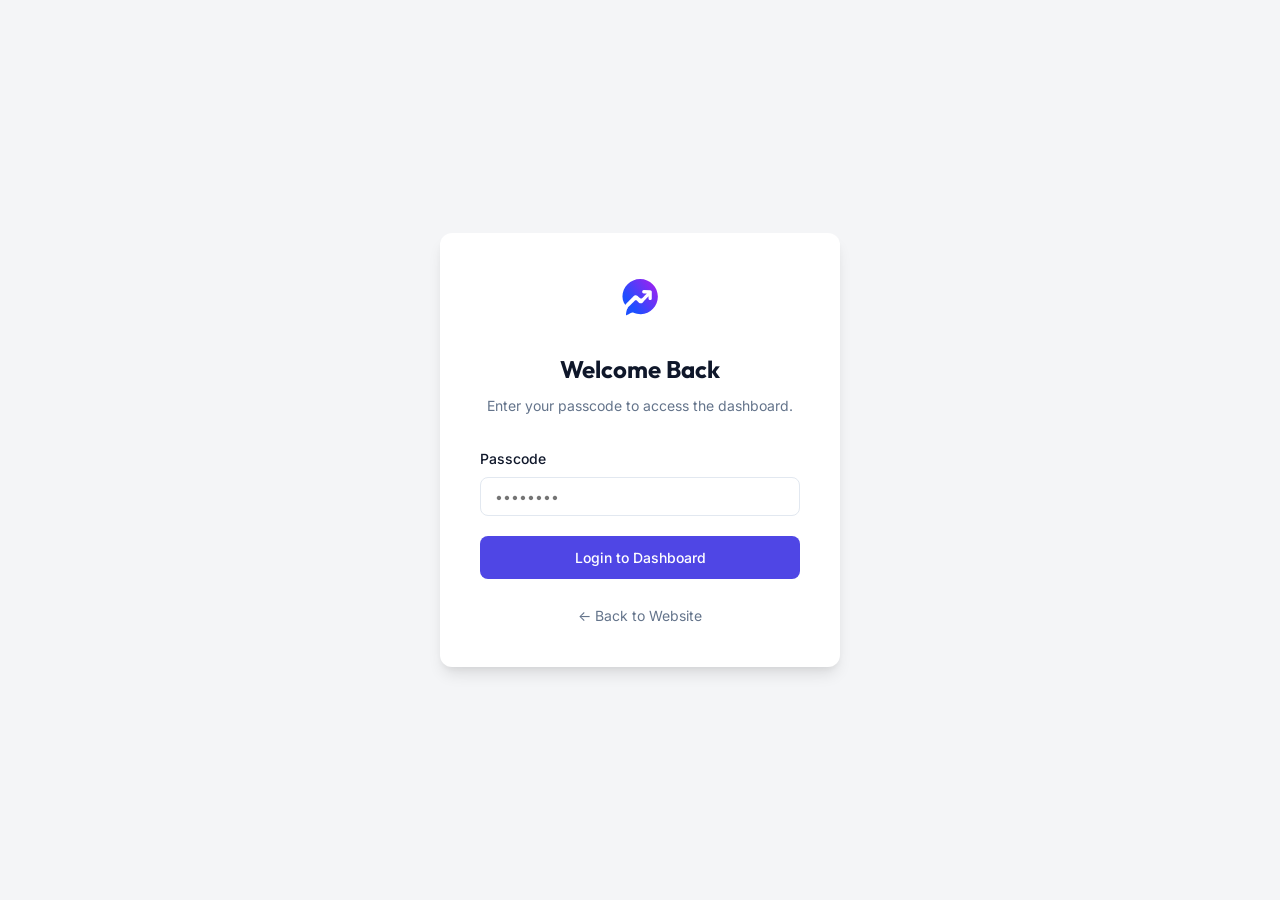
<file: admin.html>
<!DOCTYPE html>
<html lang="en">
<head>
    <meta charset="UTF-8">
    <meta name="viewport" content="width=device-width, initial-scale=1.0">
    <title>Admin Dashboard | Emergen Studio</title>
    <!-- Google Fonts -->
    <link rel="preconnect" href="https://fonts.googleapis.com">
    <link rel="preconnect" href="https://fonts.gstatic.com" crossorigin>
    <link href="https://fonts.googleapis.com/css2?family=Inter:wght@400;500;600&family=Outfit:wght@400;500;600;700;800&display=swap" rel="stylesheet">
    <style>
        :root {
            --bg-body: #F4F5F7;
            --bg-surface: #FFFFFF;
            --text-primary: #0F172A;
            --text-secondary: #64748B;
            --border-color: #E2E8F0;
            --primary-brand: #4F46E5;
            --primary-hover: #4338CA;
            --danger: #EF4444;
            --success: #10B981;
            --radius-md: 12px;
            --radius-sm: 8px;
            --shadow-sm: 0 1px 2px 0 rgba(0, 0, 0, 0.05);
            --shadow-md: 0 4px 6px -1px rgba(0, 0, 0, 0.1), 0 2px 4px -1px rgba(0, 0, 0, 0.06);
            --shadow-lg: 0 10px 15px -3px rgba(0, 0, 0, 0.1), 0 4px 6px -2px rgba(0, 0, 0, 0.05);
        }

        * {
            margin: 0;
            padding: 0;
            box-sizing: border-box;
        }

        body {
            font-family: 'Inter', sans-serif;
            background-color: var(--bg-body);
            color: var(--text-primary);
            line-height: 1.5;
            -webkit-font-smoothing: antialiased;
        }

        h1, h2, h3, h4 {
            font-family: 'Outfit', sans-serif;
            color: var(--text-primary);
        }

        /* Layout */
        .admin-wrapper {
            display: flex;
            min-height: 100vh;
        }

        /* Sidebar Placeholder (For professional look) */
        .admin-sidebar {
            width: 260px;
            background: var(--bg-surface);
            border-right: 1px solid var(--border-color);
            padding: 24px;
            display: flex;
            flex-direction: column;
        }
        .sidebar-logo {
            display: flex;
            align-items: center;
            gap: 12px;
            font-family: 'Outfit', sans-serif;
            font-size: 1.25rem;
            font-weight: 700;
            margin-bottom: 40px;
            color: var(--text-primary);
            text-decoration: none;
        }
        .sidebar-nav {
            list-style: none;
            display: flex;
            flex-direction: column;
            gap: 8px;
        }
        .sidebar-nav li a {
            display: flex;
            align-items: center;
            gap: 12px;
            padding: 10px 16px;
            color: var(--text-secondary);
            text-decoration: none;
            border-radius: var(--radius-sm);
            font-weight: 500;
            transition: all 0.2s ease;
        }
        .sidebar-nav li a.active {
            background-color: #EEF2FF;
            color: var(--primary-brand);
        }
        .sidebar-nav li a:hover:not(.active) {
            background-color: var(--bg-body);
            color: var(--text-primary);
        }

        /* Main Content */
        .admin-main {
            flex: 1;
            padding: 40px;
            max-width: 1000px;
            margin: 0 auto;
        }

        .admin-header {
            display: flex;
            justify-content: space-between;
            align-items: center;
            margin-bottom: 32px;
        }
        .admin-header h1 {
            font-size: 1.875rem;
            font-weight: 600;
        }
        .header-actions {
            display: flex;
            gap: 12px;
        }

        /* Card container */
        .admin-card {
            background: var(--bg-surface);
            border-radius: var(--radius-md);
            box-shadow: var(--shadow-sm);
            border: 1px solid var(--border-color);
            margin-bottom: 24px;
            overflow: hidden;
        }
        .card-header {
            padding: 20px 24px;
            border-bottom: 1px solid var(--border-color);
            background: #FAFAFA;
        }
        .card-header h3 {
            font-size: 1.125rem;
            font-weight: 600;
        }
        .card-body {
            padding: 24px;
        }

        /* Forms */
        .form-group {
            margin-bottom: 20px;
        }
        .form-row {
            display: grid;
            grid-template-columns: 1fr 1fr;
            gap: 20px;
        }
        label {
            display: block;
            font-size: 0.875rem;
            font-weight: 500;
            color: var(--text-primary);
            margin-bottom: 8px;
        }
        .form-control {
            width: 100%;
            padding: 10px 14px;
            border: 1px solid var(--border-color);
            border-radius: var(--radius-sm);
            font-family: 'Inter', sans-serif;
            font-size: 0.875rem;
            color: var(--text-primary);
            transition: all 0.2s ease;
            background: #FFFFFF;
        }
        .form-control:focus {
            outline: none;
            border-color: var(--primary-brand);
            box-shadow: 0 0 0 3px rgba(79, 70, 229, 0.1);
        }
        textarea.form-control {
            resize: vertical;
            min-height: 100px;
        }
        .help-text {
            font-size: 0.75rem;
            color: var(--text-secondary);
            margin-top: 6px;
        }

        /* Radio Buttons */
        .radio-group {
            display: flex;
            gap: 16px;
            margin-bottom: 16px;
        }
        .radio-label {
            display: flex;
            align-items: center;
            gap: 8px;
            font-size: 0.875rem;
            cursor: pointer;
        }

        /* Buttons */
        .btn {
            display: inline-flex;
            align-items: center;
            justify-content: center;
            padding: 10px 20px;
            border-radius: var(--radius-sm);
            font-family: 'Inter', sans-serif;
            font-weight: 500;
            font-size: 0.875rem;
            cursor: pointer;
            transition: all 0.2s ease;
            border: 1px solid transparent;
            text-decoration: none;
        }
        .btn-primary {
            background-color: var(--primary-brand);
            color: #FFFFFF;
        }
        .btn-primary:hover {
            background-color: var(--primary-hover);
        }
        .btn-secondary {
            background-color: #FFFFFF;
            border-color: var(--border-color);
            color: var(--text-primary);
        }
        .btn-secondary:hover {
            background-color: var(--bg-body);
        }

        /* Auth Screen */
        .auth-wrapper {
            display: flex;
            align-items: center;
            justify-content: center;
            min-height: 100vh;
            background-color: var(--bg-body);
            padding: 20px;
        }
        .auth-card {
            background: var(--bg-surface);
            border-radius: var(--radius-md);
            box-shadow: var(--shadow-lg);
            width: 100%;
            max-width: 400px;
            padding: 40px;
            text-align: center;
        }
        .auth-card img {
            width: 48px;
            height: 48px;
            margin-bottom: 24px;
        }
        .auth-card h2 {
            margin-bottom: 8px;
            font-size: 1.5rem;
        }
        .auth-card p {
            color: var(--text-secondary);
            font-size: 0.875rem;
            margin-bottom: 32px;
        }

        /* Utility */
        .hidden { display: none !important; }
        .flex { display: flex; }
        .gap-16 { gap: 16px; }
    </style>
</head>
<body>

    <!-- AUTHENTICATION SCREEN -->
    <div id="adminAuthContainer" class="auth-wrapper">
        <div class="auth-card">
            <img src="emergenstudioLOGO.svg" alt="Emergen Studio Logo">
            <h2>Welcome Back</h2>
            <p>Enter your passcode to access the dashboard.</p>
            <form id="adminAuthForm">
                <div class="form-group" style="text-align: left;">
                    <label for="adminPasscode">Passcode</label>
                    <input type="password" id="adminPasscode" class="form-control" placeholder="••••••••" required>
                </div>
                <p id="authError" class="help-text hidden" style="color: var(--danger); text-align: left; margin-top: -10px; margin-bottom: 20px;">Incorrect passcode. Try again.</p>
                <button type="submit" class="btn btn-primary" style="width: 100%; padding: 12px;">Login to Dashboard</button>
            </form>
            <div style="margin-top: 24px;">
                <a href="index.html" style="color: var(--text-secondary); text-decoration: none; font-size: 0.875rem;">← Back to Website</a>
            </div>
        </div>
    </div>

    <!-- MAIN DASHBOARD -->
    <div id="adminDashboardContainer" class="admin-wrapper hidden">
        <!-- Sidebar -->
        <aside class="admin-sidebar">
            <a href="index.html" class="sidebar-logo">
                <img src="emergenstudioLOGO.svg" alt="Logo" style="width: 32px; height: 32px;">
                Emergen Studio
            </a>
            <ul class="sidebar-nav">
                <li><a href="#" class="active">Content Management</a></li>
                <li><a href="index.html" target="_blank">View Live Site ↗</a></li>
            </ul>
        </aside>

        <!-- Main Content Area -->
        <main class="admin-main">
            <div class="admin-header">
                <div>
                    <h1>Content Management</h1>
                    <p style="color: var(--text-secondary); font-size: 0.875rem; margin-top: 4px;">Update website text, links, and video settings.</p>
                </div>
                <div class="header-actions">
                    <button onclick="lockAdminPanel()" class="btn btn-secondary">Logout</button>
                    <button type="submit" form="adminDashboardForm" id="adminSaveAllBtnTop" class="btn btn-primary">Save Changes</button>
                </div>
            </div>

            <p id="saveSuccessMsg" class="hidden" style="color: var(--success); background: #ECFDF5; padding: 12px 16px; border-radius: var(--radius-sm); border: 1px solid #A7F3D0; margin-bottom: 24px; font-weight: 500;">✓ Changes saved successfully!</p>

            <form id="adminDashboardForm">
                
                <!-- SECTION: Video Settings -->
                <div class="admin-card">
                    <div class="card-header">
                        <h3>1. Hero Video Settings</h3>
                    </div>
                    <div class="card-body">
                        <div id="urlInputContainer" class="form-group">
                            <label for="adminVideoUrl">Video Link (YouTube/Instagram/MP4 URL)</label>
                            <input type="url" id="adminVideoUrl" class="form-control" placeholder="https://www.youtube.com/watch?v=...">
                            <p class="help-text">Paste a YouTube, Instagram, or direct video URL.</p>
                        </div>
                    </div>
                </div>

                <!-- SECTION: Social Links -->
                <div class="admin-card">
                    <div class="card-header">
                        <h3>2. Social Media Links</h3>
                    </div>
                    <div class="card-body">
                        <div class="form-row">
                            <div class="form-group">
                                <label for="socialInstagram">Instagram URL</label>
                                <input type="url" id="socialInstagram" class="form-control" placeholder="https://instagram.com/...">
                            </div>
                            <div class="form-group">
                                <label for="socialLinkedin">LinkedIn URL</label>
                                <input type="url" id="socialLinkedin" class="form-control" placeholder="https://linkedin.com/...">
                            </div>
                            <div class="form-group">
                                <label for="socialX">X (Twitter) URL</label>
                                <input type="url" id="socialX" class="form-control" placeholder="https://twitter.com/...">
                            </div>
                        </div>
                    </div>
                </div>

                <!-- SECTION: Hero Stats -->
                <div class="admin-card">
                    <div class="card-header">
                        <h3>3. Hero Stats (Bento Grid)</h3>
                    </div>
                    <div class="card-body">
                        <div class="form-row" style="grid-template-columns: 1fr 1fr 1fr;">
                            <div class="form-group">
                                <label for="heroRoi">Ad Performance ROI</label>
                                <input type="text" id="heroRoi" class="form-control" placeholder="+248%">
                            </div>
                            <div class="form-group">
                                <label for="heroLeads">Leads Generated</label>
                                <input type="text" id="heroLeads" class="form-control" placeholder="1,284">
                            </div>
                            <div class="form-group">
                                <label for="heroAccounts">Accounts Reached</label>
                                <input type="text" id="heroAccounts" class="form-control" placeholder="3.7M">
                            </div>
                        </div>
                    </div>
                </div>

                <!-- SECTION: About Us -->
                <div class="admin-card">
                    <div class="card-header">
                        <h3>4. About Us Section</h3>
                    </div>
                    <div class="card-body">
                        <div class="form-group">
                            <label for="aboutParagraph">Description Paragraph</label>
                            <textarea id="aboutParagraph" class="form-control" placeholder="Enter your agency's description..."></textarea>
                        </div>
                        <div class="form-row" style="grid-template-columns: 1fr 1fr; margin-top: 24px;">
                            <div class="form-group">
                                <label for="aboutStat1">Stat 1 Value</label>
                                <input type="text" id="aboutStat1" class="form-control" placeholder="50+">
                            </div>
                            <div class="form-group">
                                <label for="aboutLabel1">Stat 1 Label</label>
                                <input type="text" id="aboutLabel1" class="form-control" placeholder="Brands Scaled">
                            </div>
                            <div class="form-group">
                                <label for="aboutStat2">Stat 2 Value</label>
                                <input type="text" id="aboutStat2" class="form-control" placeholder="10M+">
                            </div>
                            <div class="form-group">
                                <label for="aboutLabel2">Stat 2 Label</label>
                                <input type="text" id="aboutLabel2" class="form-control" placeholder="Ad Spend Managed">
                            </div>
                            <div class="form-group">
                                <label for="aboutStat3">Stat 3 Value</label>
                                <input type="text" id="aboutStat3" class="form-control" placeholder="200+">
                            </div>
                            <div class="form-group">
                                <label for="aboutLabel3">Stat 3 Label</label>
                                <input type="text" id="aboutLabel3" class="form-control" placeholder="Campaigns">
                            </div>
                        </div>
                    </div>
                </div>

                <!-- SECTION: Our Work / Portfolio -->
                <div class="admin-card">
                    <div class="card-header">
                        <h3>5. Portfolio (Our Work)</h3>
                    </div>
                    <div class="card-body">
                        <div class="form-row" style="margin-bottom: 24px; padding-bottom: 24px; border-bottom: 1px solid var(--border-color);">
                            <div class="form-group">
                                <label for="workTitle1">Portfolio Item 1 - Title</label>
                                <input type="text" id="workTitle1" class="form-control" placeholder="Fitness Empire">
                            </div>
                            <div class="form-group">
                                <label for="workDesc1">Portfolio Item 1 - Subtitle</label>
                                <input type="text" id="workDesc1" class="form-control" placeholder="Performance Marketing & Content">
                            </div>
                            <div class="form-group" style="grid-column: span 2;">
                                <label for="workImg1">Portfolio Item 1 - Image URL</label>
                                <input type="url" id="workImg1" class="form-control" placeholder="https://example.com/image1.jpg">
                                <p class="help-text">Paste a direct link to the image.</p>
                            </div>
                        </div>
                        <div class="form-row" style="margin-bottom: 24px; padding-bottom: 24px; border-bottom: 1px solid var(--border-color);">
                            <div class="form-group">
                                <label for="workTitle2">Portfolio Item 2 - Title</label>
                                <input type="text" id="workTitle2" class="form-control" placeholder="Café De Kolkata">
                            </div>
                            <div class="form-group">
                                <label for="workDesc2">Portfolio Item 2 - Subtitle</label>
                                <input type="text" id="workDesc2" class="form-control" placeholder="Branding & Social Media">
                            </div>
                            <div class="form-group" style="grid-column: span 2;">
                                <label for="workImg2">Portfolio Item 2 - Image URL</label>
                                <input type="url" id="workImg2" class="form-control" placeholder="https://example.com/image2.jpg">
                                <p class="help-text">Paste a direct link to the image.</p>
                            </div>
                        </div>
                        <div class="form-row">
                            <div class="form-group">
                                <label for="workTitle3">Portfolio Item 3 - Title</label>
                                <input type="text" id="workTitle3" class="form-control" placeholder="Urban Threads">
                            </div>
                            <div class="form-group">
                                <label for="workDesc3">Portfolio Item 3 - Subtitle</label>
                                <input type="text" id="workDesc3" class="form-control" placeholder="E-commerce Website & Ads">
                            </div>
                            <div class="form-group" style="grid-column: span 2;">
                                <label for="workImg3">Portfolio Item 3 - Image URL</label>
                                <input type="url" id="workImg3" class="form-control" placeholder="https://example.com/image3.jpg">
                                <p class="help-text">Paste a direct link to the image.</p>
                            </div>
                        </div>
                    </div>
                </div>

                <!-- SECTION: Marquee Brands -->
                <div class="admin-card">
                    <div class="card-header">
                        <h3>6. Marquee Trusted Brands</h3>
                    </div>
                    <div class="card-body">
                        <div class="form-group">
                            <label for="marqueeBrands">Brand Names (Comma-separated. Use | to denote the bold part, e.g., CAFÉ | DE KOLKATA)</label>
                            <textarea id="marqueeBrands" class="form-control" placeholder="CAFÉ | DE KOLKATA, FITNESS | EMPIRE, The | Bakeshop, URBAN | THREADS"></textarea>
                        </div>
                    </div>
                </div>

                <!-- SECTION: Audit Form Settings -->
                <div class="admin-card">
                    <div class="card-header">
                        <h3>7. Audit Form Settings</h3>
                    </div>
                    <div class="card-body">
                        <div class="form-group">
                            <label for="googleSheetUrl">Google Apps Script Web App URL (For Google Sheets Integration)</label>
                            <input type="url" id="googleSheetUrl" class="form-control" placeholder="https://script.google.com/macros/s/...">
                            <p class="help-text">Deploy your Apps Script as a Web App and paste the URL here to save form submissions directly to your Google Sheet.</p>
                        </div>
                    </div>
                </div>

                <div style="display: flex; justify-content: flex-end; margin-top: 32px; margin-bottom: 80px;">
                    <button type="submit" id="adminSaveAllBtnBottom" class="btn btn-primary" style="padding: 12px 32px; font-size: 1rem;">Save All Changes</button>
                </div>
            </form>
        </main>
    </div>

    <script src="admin.js"></script>
</body>
</html>
</file>
